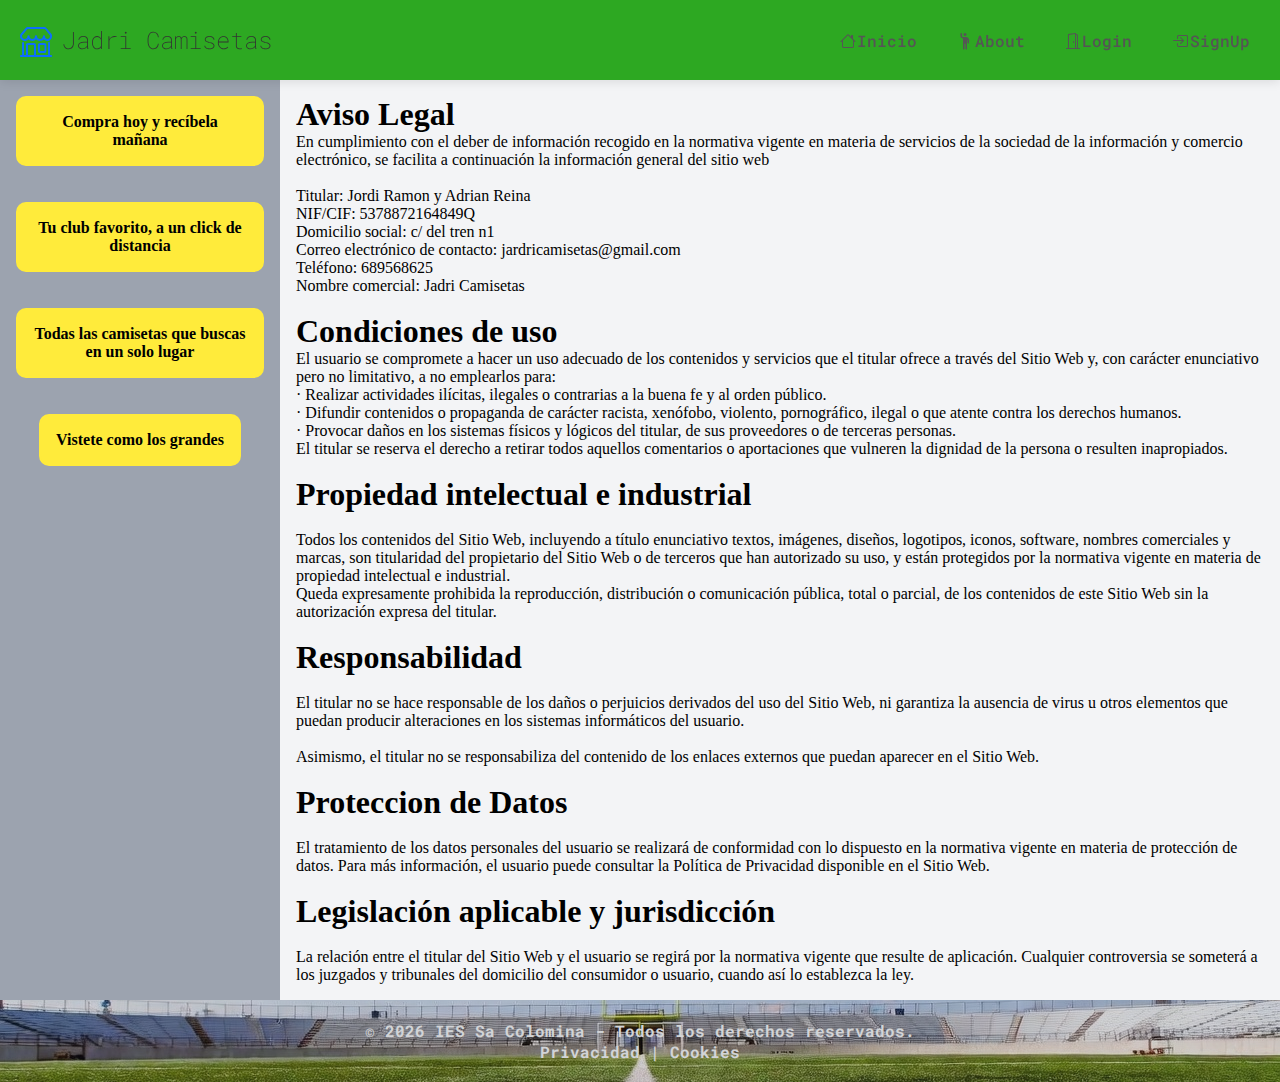
<file: pages/aviso-legal.html>
<!DOCTYPE html>
<html lang="en">

<head>
    <meta charset="UTF-8">
    <meta name="viewport" content="width=device-width, initial-scale=1.0">
    <title>SaColoStore | Privacidad</title>

    <!-- CSS DE LOS COMPONENTES PRINCIPALES DE LA PÁGINA -->
    <link rel="stylesheet" href="../assets/css/normalize.css">
    <link rel="stylesheet" href="../assets/css/components/header.css">
    <link rel="stylesheet" href="../assets/css/components/aside.css">
    <link rel="stylesheet" href="../assets/css/components/footer.css">
    <link rel="stylesheet" href="../assets/css/components/main.css">

    <!-- CSS DEL CONTENIDO DE CADA PÁGINA ESPECÍFICO -->
    <link rel="stylesheet" href="../assets/css/pages/aviso-legal.css">



    <!-- FAVICON -->
    <link rel="icon" type="image/png" href="../assets/images/favicon.png">
    <!-- Bootstrap ICONS -->
    <link rel="stylesheet" href="https://cdn.jsdelivr.net/npm/bootstrap-icons@1.11.3/font/bootstrap-icons.css"
        integrity="sha384-tViUnnbYAV00FLIhhi3v/dWt3Jxw4gZQcNoSCxCIFNJVCx7/D55/wXsrNIRANwdD" crossorigin="anonymous">



    <!-- Google Fonts -->
    <!-- Roboto Mono -->
    <link rel="preconnect" href="https://fonts.googleapis.com">
    <link rel="preconnect" href="https://fonts.gstatic.com" crossorigin>
    <link href="https://fonts.googleapis.com/css2?family=Roboto+Mono:ital,wght@0,100..700;1,100..700&display=swap"
        rel="stylesheet">

</head>

<body>

    <header class="header">
        <div class="container">
            <div class="logo">
                <i class="bi bi-shop"></i>
                <span>Jadri Camisetas</span>
            </div>

            <input type="checkbox" id="menu-toggle" class="menu-toggle">
            <div class="overlay"></div>

            <label for="menu-toggle" class="hamburger">
                <i class="bi bi-list"></i>
            </label>

            <nav class="nav">
                <ul class="nav-list">
                    <li><a href="../index.html"><i class="bi bi-house"></i><span>Inicio</span></a></li>
                    <li><a href="./about.html"><i class="bi bi-person-raised-hand"></i><span>About</span></a></li>
                    <li><a href="./login.html" class="btn-login"><i class="bi bi-door-open"></i><span>Login</span></a>
                    </li>
                    <li><a href="./registro.html" class="btn-signup"><i
                                class="bi bi-box-arrow-in-right"></i><span>SignUp</span></a></li>
                </ul>
            </nav>
        </div>
    </header>

    <aside>
        <div class="ad">
            Compra hoy y recíbela mañana 
        </div>
        <div class="ad">
            Tu club favorito, a un click de distancia 
        </div>
        <div class="ad">
            Todas las camisetas que buscas en un solo lugar 
        </div>
        <div class="ad">
            Vistete como los grandes 
        </div>

    </aside>

    <main>
        <h1>Aviso Legal </h1>
        <p>En cumplimiento con el deber de información recogido en la normativa vigente en materia de servicios de la
            sociedad de la información y comercio electrónico, se facilita a continuación la información general del
            sitio web</p>
        <br>
        <p>Titular: Jordi Ramon y Adrian Reina
            <br>

            NIF/CIF: 5378872164849Q
            <br>
            Domicilio social: c/ del tren n1
            <br>
            Correo electrónico de contacto: jardricamisetas@gmail.com
            <br>
            Teléfono: 689568625
            <br>
            Nombre comercial: Jadri Camisetas
        </p>
        <br>
        <h1>Condiciones de uso</h1>
        <p>El usuario se compromete a hacer un uso adecuado de los contenidos y servicios que el titular ofrece a través
            del Sitio Web y, con carácter enunciativo pero no limitativo, a no emplearlos para:
            <br>
            · Realizar actividades ilícitas, ilegales o contrarias a la buena fe y al orden público.
            <br>
            · Difundir contenidos o propaganda de carácter racista, xenófobo, violento, pornográfico, ilegal o que
            atente contra los derechos humanos.
            <br>
            · Provocar daños en los sistemas físicos y lógicos del titular, de sus proveedores o de terceras personas.
            <br>
            El titular se reserva el derecho a retirar todos aquellos comentarios o aportaciones que vulneren la
            dignidad de la persona o resulten inapropiados.
        </p>
        <br>
        <h1>Propiedad intelectual e industrial</h1>
        <br>
        <p>Todos los contenidos del Sitio Web, incluyendo a título enunciativo textos, imágenes, diseños, logotipos,
            iconos, software, nombres comerciales y marcas, son titularidad del propietario del Sitio Web o de terceros
            que han autorizado su uso, y están protegidos por la normativa vigente en materia de propiedad intelectual e
            industrial.
            <br>
            Queda expresamente prohibida la reproducción, distribución o comunicación pública, total o parcial, de los
            contenidos de este Sitio Web sin la autorización expresa del titular.
        </p>
        <br>
        <h1>Responsabilidad</h1>
        <br>
        <p>El titular no se hace responsable de los daños o perjuicios derivados del uso del Sitio Web, ni garantiza la
            ausencia de virus u otros elementos que puedan producir alteraciones en los sistemas informáticos del
            usuario.</p>
        <br>
        <p>Asimismo, el titular no se responsabiliza del contenido de los enlaces externos que puedan aparecer en el
            Sitio Web.</p>
        <br>
        <h1>Proteccion de Datos</h1>
        <br>
        <p>El tratamiento de los datos personales del usuario se realizará de conformidad con lo dispuesto en la
            normativa vigente en materia de protección de datos. Para más información, el usuario puede consultar la
            Política de Privacidad disponible en el Sitio Web.</p>
        <br>
        <h1> Legislación aplicable y jurisdicción</h1>
        <br>
        <p>La relación entre el titular del Sitio Web y el usuario se regirá por la normativa vigente que resulte de
            aplicación. Cualquier controversia se someterá a los juzgados y tribunales del domicilio del consumidor o
            usuario, cuando así lo establezca la ley.</p>
    </main>



    <footer>
        <p>&copy; 2026 IES Sa Colomina - Todos los derechos reservados.</p>
        <nav>
            <a href="./aviso-legal.html">Privacidad</a> |
            <a href="./cookies.html">Cookies</a>
        </nav>
    </footer>

</body>

</html>
</file>
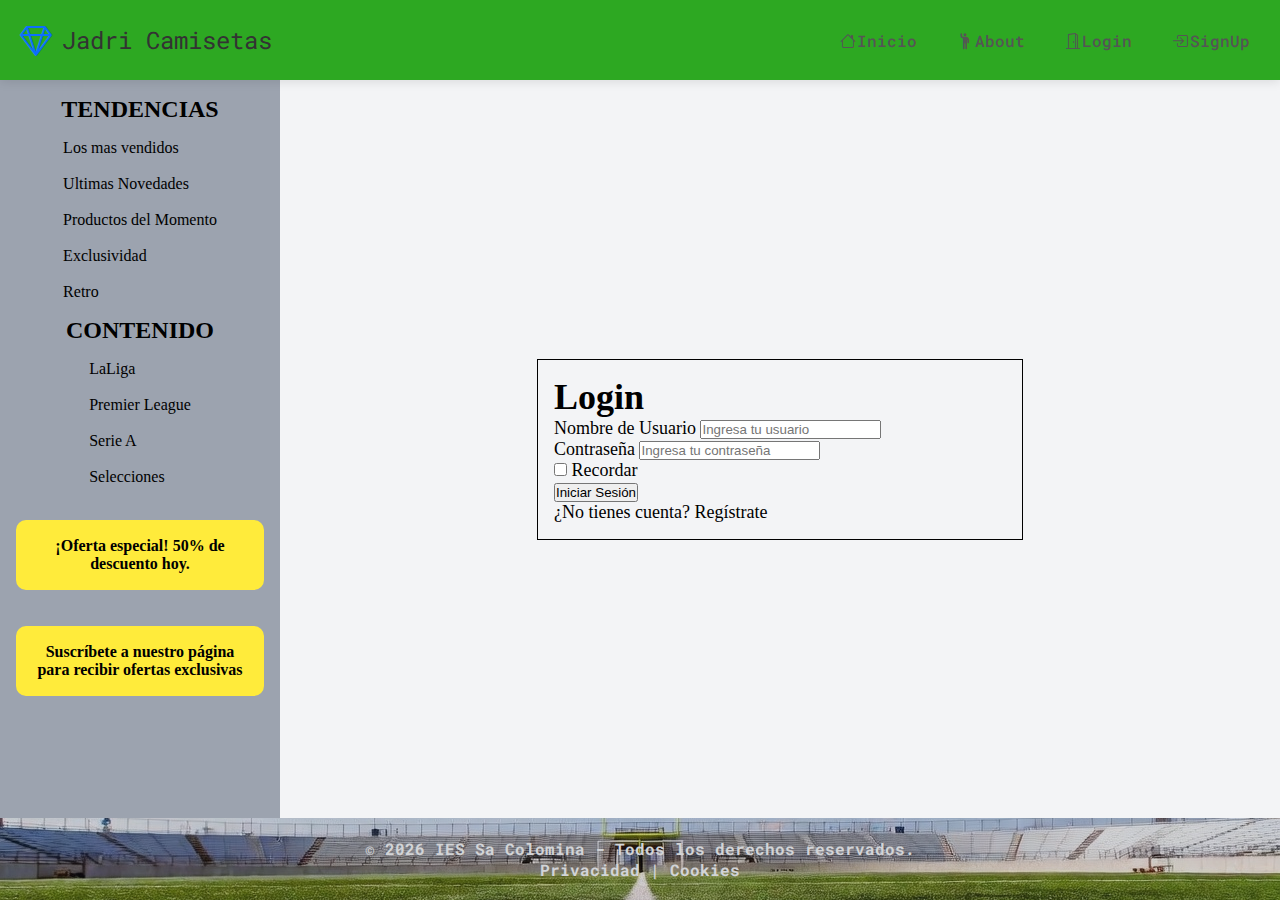
<file: pages/login.html>
<!DOCTYPE html>
<html lang="en">

<head>
    <meta charset="UTF-8">
    <meta name="viewport" content="width=device-width, initial-scale=1.0">
    <title>Jadri Camisetas | Inicio de sesión</title>

    <!-- CSS DE LOS COMPONENTES PRINCIPALES DE LA PÁGINA -->
    <link rel="stylesheet" href="../assets/css/normalize.css">
    <link rel="stylesheet" href="../assets/css/components/header.css">
    <link rel="stylesheet" href="../assets/css/components/aside.css">
    <link rel="stylesheet" href="../assets/css/components/footer.css">
    <link rel="stylesheet" href="../assets/css/components/main.css">

    <!-- CSS DEL CONTENIDO DE CADA PÁGINA ESPECÍFICO -->
    <link rel="stylesheet" href="../assets/css/pages/login.css">



    <!-- FAVICON -->
    <link rel="icon" type="icon" href="fotos/istockphoto-1828514104-612x612.ico">
    <!-- Bootstrap ICONS -->
    <link rel="stylesheet" href="https://cdn.jsdelivr.net/npm/bootstrap-icons@1.11.3/font/bootstrap-icons.css"
        integrity="sha384-tViUnnbYAV00FLIhhi3v/dWt3Jxw4gZQcNoSCxCIFNJVCx7/D55/wXsrNIRANwdD" crossorigin="anonymous">



    <!-- Google Fonts -->
    <!-- Roboto Mono -->
    <link rel="preconnect" href="https://fonts.googleapis.com">
    <link rel="preconnect" href="https://fonts.gstatic.com" crossorigin>
    <link href="https://fonts.googleapis.com/css2?family=Roboto+Mono:ital,wght@0,100..700;1,100..700&display=swap"
        rel="stylesheet">

</head>

<body>

    <header class="header">
        <div class="container">
            <div class="logo">
                <i class="bi bi-gem"></i>
                <span><b>Jadri Camisetas</b></span>
            </div>

            <input type="checkbox" id="menu-toggle" class="menu-toggle">
            <div class="overlay"></div>

            <label for="menu-toggle" class="hamburger">
                <i class="bi bi-list"></i>
            </label>

            <nav class="nav">
                <ul class="nav-list">
                    <li><a href="../index.html"><i class="bi bi-house"></i><span>Inicio</span></a></li>
                    <li><a href="./about.html"><i class="bi bi-person-raised-hand"></i><span>About</span></a></li>
                    <li><a href="./login.html" class="btn-login"><i class="bi bi-door-open"></i><span>Login</span></a>
                    </li>
                    <li><a href="./registro.html" class="btn-signup"><i
                                class="bi bi-box-arrow-in-right"></i><span>SignUp</span></a></li>
                </ul>
            </nav>
        </div>
    </header>

    <aside>
        <h2>TENDENCIAS</h2>
        <ul>
            <li>Los mas vendidos</li>
            <br>
            <li>Ultimas Novedades</li>
            <br>
            <li>Productos del Momento</li>
            <br>
            <li>Exclusividad</li>
            <br>
            <li>Retro</li>
        </ul>

        <h2>CONTENIDO</h2>
        <ul>
            <li>LaLiga</li>
            <br>
            <li>Premier League</li>
            <br>
            <li>Serie A</li>
            <br>
            <li>Selecciones</li>
            <br>
        </ul>

        <div class="ad">
            ¡Oferta especial! 50% de descuento hoy.
        </div>
        <div class="ad">
            Suscríbete a nuestro página para recibir ofertas exclusivas
        </div>
    </aside>

    <main>
        <div class="main">
            <div class="login_container">
                <h1>Login</h1>

                <div class="form-group">
                    <label for="usuario">Nombre de Usuario</label>
                    <input name="usuario" id="usuario" type="text" placeholder="Ingresa tu usuario" required>
                </div>

                <div class="form-group">
                    <label for="contraseña">Contraseña</label>
                    <input name="contraseña" id="contraseña" type="password" placeholder="Ingresa tu contraseña"
                        required>
                </div>

                <div class="checkbox-container">
                    <input type="checkbox" name="check" id="check">
                    <label for="check">Recordar</label>
                </div>

                <input name="submit" type="submit" value="Iniciar Sesión" class="btn-submit">

                <nav class="login-footer">
                    <p><a href="registro.html">¿No tienes cuenta? Regístrate</a></p>
                </nav>
            </div>

        </div>
    </main>



    <footer>
        <p>&copy; <b>2026 IES Sa Colomina - Todos los derechos reservados.</b></p>
        <nav>
            <a href="./aviso-legal.html"><b>Privacidad</b></a> <b>|</b>
            <a href="./cookies.html"><b>Cookies</b></a>
        </nav>
    </footer>

</body>

</html>
</file>
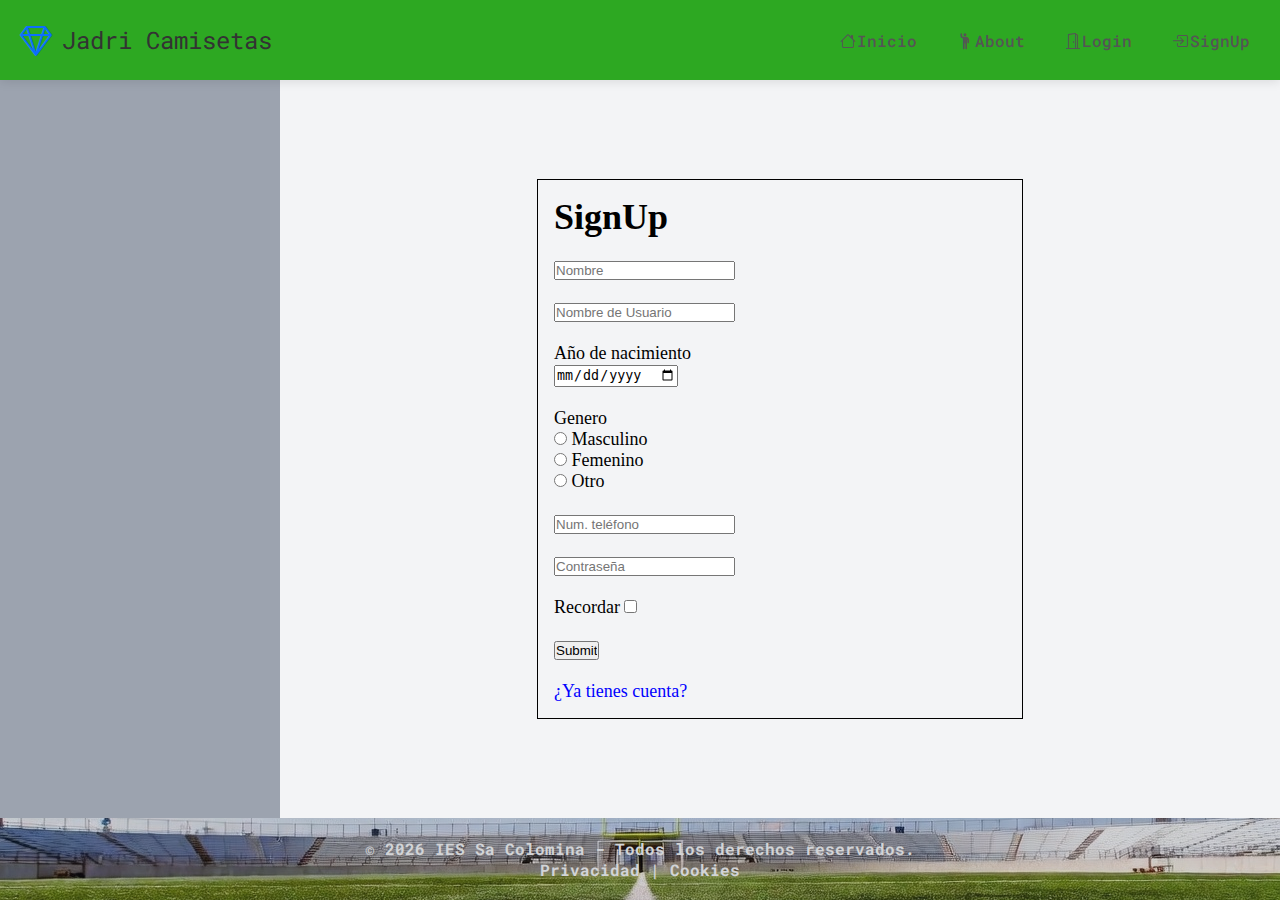
<file: pages/registro.html>
<!DOCTYPE html>
<html lang="en">
<head>
    <meta charset="UTF-8">
    <meta name="viewport" content="width=device-width, initial-scale=1.0">
    <title>SaColoStore | Registro</title>

    <!-- CSS DE LOS COMPONENTES PRINCIPALES DE LA PÁGINA -->
    <link rel="stylesheet" href="../assets/css/normalize.css">
    <link rel="stylesheet" href="../assets/css/components/header.css">
    <link rel="stylesheet" href="../assets/css/components/aside.css">
    <link rel="stylesheet" href="../assets/css/components/footer.css">
    <link rel="stylesheet" href="../assets/css/components/main.css">

    <!-- CSS DEL CONTENIDO DE CADA PÁGINA ESPECÍFICO -->
    <link rel="stylesheet" href="../assets/css/pages/registro.css">
    

    <!-- FAVICON -->
    <link rel="icon" type="image/png" href="../assets/images/favicon.png">
    <!-- Bootstrap ICONS -->
    <link rel="stylesheet" href="https://cdn.jsdelivr.net/npm/bootstrap-icons@1.11.3/font/bootstrap-icons.css" integrity="sha384-tViUnnbYAV00FLIhhi3v/dWt3Jxw4gZQcNoSCxCIFNJVCx7/D55/wXsrNIRANwdD" crossorigin="anonymous">
    
    
    
    <!-- Google Fonts -->
    <!-- Roboto Mono -->
    <link rel="preconnect" href="https://fonts.googleapis.com">
    <link rel="preconnect" href="https://fonts.gstatic.com" crossorigin>
    <link href="https://fonts.googleapis.com/css2?family=Roboto+Mono:ital,wght@0,100..700;1,100..700&display=swap" rel="stylesheet">

</head>
<body>

    <header class="header">
        <div class="container">
            <div class="logo">
                <i class="bi bi-gem"></i>
                <span><b>Jadri Camisetas</b></span>
            </div>

            <input type="checkbox" id="menu-toggle" class="menu-toggle">
            <div class="overlay"></div>
            
            <label for="menu-toggle" class="hamburger">
                <i class="bi bi-list"></i>
            </label>

            <nav class="nav">
                <ul class="nav-list">
                    <li><a href="../index.html"><i class="bi bi-house"></i><span>Inicio</span></a></li>
                    <li><a href="./about.html"><i class="bi bi-person-raised-hand"></i><span>About</span></a></li>
                    <li><a href="./login.html" class="btn-login"><i class="bi bi-door-open"></i><span>Login</span></a></li>
                    <li><a href="./registro.html" class="btn-signup"><i class="bi bi-box-arrow-in-right"></i><span>SignUp</span></a></li>
                </ul>
            </nav>
        </div>
    </header>

    <aside>
        
    </aside>

    <main>
        <div class="main">
            <div class="registro">
                    <h1>SignUp</h1>
                    <br>
                    <label for="Nombre"></label>
                    <input name="Nombre" id="Nombre" type="text" placeholder="Nombre" required><label for="Nombre"></label>
                    <br>
                    <br>
                    <label for="Nombre de Usuario"></label>
                    <input name="Nombre de Usuario" id="Nombre de Usuario" type="text" placeholder="Nombre de Usuario" required><label for="Nombre de Usuario"></label>
                    <br>
                    <br>
                    <label for="date">Año de nacimiento</label>
                    <br>
                    <input type="date" name="date" id="date">
                    <br>
                    <br>
                    <label for="radio">Genero</label>
                    <br>
                    <input type="radio" name="radio" value="masculino" id="radio"> Masculino
                    </br>
                    <input type="radio" name="radio" value="femenino" id="radio"> Femenino
                    </br>
                    <input type="radio" name="radio" value="otro" id="radio"> Otro
                    <br>
                    <br>
                    <label for="tel"></label>
                    <input type="tel" name="tel" id="tel" placeholder="Num. teléfono" pattern="[0-9]{9}" maxlength="9" required>
                    <br>
                    <br>
                    <label for="Contraseña"></label>
                    <input name="Contraseña" id="Contraseña" type="text" placeholder="Contraseña" required><label for="Contraseña"></label>
                    <br>
                    <br>
                    <p>Recordar <input type="checkbox" name="check" id="check"><label for="check"></label>
                    </p>
                    <br>
                    <input name="Submit" type="submit" value="Submit">
                    <br>
                    <br>
                    <nav>
                        <p style="color: blue;"><a href="login.html">¿Ya tienes cuenta?</a></p>
                    </nav>
            </div>

        </div>
    </main>

    

    <footer>
        <p>&copy; <b>2026 IES Sa Colomina - Todos los derechos reservados.</b></p>
        <nav>
            <a href="./aviso-legal.html"><b>Privacidad</b></a> <b>|</b> 
            <a href="./cookies.html"><b>Cookies</b></a>
        </nav>
    </footer>

</body>
</html>
</file>
<file: assets/css/components/header.css>
/* ==========================================
   1. ESTILOS BASE (MOBILE FIRST)
   ========================================== */

.header {
    display: flex;
    justify-content: center;
    align-items: center;
    background-color: #2da822;
    box-shadow: 0 2px 10px rgba(0,0,0,0.1);
    padding: 1rem 0;
    position: sticky;
    top: 0;
    z-index: 2000;
    font-family: 'Roboto Mono', monospace;
    font-weight: 100;
}

.container {
    width: 100%;
    margin: 0 auto;
    padding: 0 20px;
    display: flex;
    justify-content: space-between;
    align-items: center;
}

.logo {
    display: flex;
    align-items: center;
    gap: 10px;
    font-size: 1.5rem;
    font-weight: bold;
    color: #333;
}

.logo i {
    font-size: 2rem;
    color: #0d6efd;
}

.container .logo span {
    display: none; /* Mobile First: oculto por defecto */
}

.barra-busqueda {
  background-color: #2ecc71; /* El color verde */
  padding: 15px;
  display: flex;
  justify-content: center; /* Centra la barra horizontalmente */
  align-items: center;
}

.contenedor-busqueda input {
  padding: 8px;
  border: none;
  border-radius: 4px 0 0 4px; /* Redondea solo las esquinas izquierdas */
  outline: none;
}

.contenedor-busqueda button {
  padding: 8px 15px;
  background-color: #27ae60; /* Un verde más oscuro para el botón */
  color: white;
  border: none;
  border-radius: 0 4px 4px 0; /* Redondea solo las esquinas derechas */
  cursor: pointer;
}

/* Hamburguesa */
.hamburger {
    position: relative;
    z-index: 1002;
    display: block;
    font-size: 2rem;
    cursor: pointer;
}

.menu-toggle {
    display: none;
}

/* Navegación Móvil (Menú desplegable) */
.nav {
    z-index: 1001;
    position: absolute;
    top: 100%;
    left: 0;
    width: 100%;
    background-color: white;
    height: 0;
    overflow: hidden;
    transition: height 0.3s ease-in-out;
    box-shadow: 0 5px 10px rgba(0,0,0,0.1);
    display: flex;
    flex-direction: column;
    justify-content: center;
    align-items: center;
}



.nav-list {
    display: flex;
    flex-direction: column;
    align-items: center;
    gap: 10px;
    padding: 10px 0;
    width: 100%;
}

.nav-list a {
    color: #555;
    font-weight: 500;
    font-size: 1rem;
    display: flex;
    align-items: center;
    justify-content: center;
    gap: 1rem;
    padding: 10px;
    transition: color 0.3s;
}

/* Overlay Móvil */
.overlay {
    position: fixed;
    top: calc(10vh + 1rem);
    left: 0;
    width: 100vw;
    height: 100vh;
    background-color: rgba(0, 0, 0, 0.5);
    z-index: -1;
    opacity: 0;
    visibility: hidden;
    transition: opacity 0.3s ease;
    pointer-events: none;
}

/* Lógica de activación con Checkbox */
.menu-toggle:checked ~ .nav {
    height: 250px;
}

.menu-toggle:checked ~ .overlay {
    opacity: 1;
    visibility: visible;
    pointer-events: auto;
}

/* ==========================================
   2. DESKTOP (MEJORAS PARA PANTALLAS GRANDES)
      PANTALLAS UN WIDTH SUPERIOR A 768px
   ========================================== */

@media (min-width: 768px) {
    .hamburger, .overlay {
        display: none !important;
    }

    .container .logo span {
        display: inline; /* Mostramos el texto del logo en desktop */
        font-weight: 150;
    }

    .nav {
        position: static; /* Volvemos al flujo normal */
        height: auto !important;
        width: auto;
        background-color: transparent;
        box-shadow: none;
        overflow: visible;
    }

    .nav-list {
        flex-direction: row;
        gap: 20px;
        padding: 0;
    }

    .nav-list a:hover {
        color: #0d6efd;
    }

    .nav-list a {
        gap: 0.1rem; /* Gap reducido para desktop */
    }
}
</file>
<file: assets/css/components/aside.css>
aside {
    display: flex;
    flex-direction: column;
    justify-content: flex-start;
    align-items: center;
    gap: 1rem;
    padding: 1rem;
}

.widget {
    background-color: var(--color-blanco);
    color: var(--color-principal);

    font-family: "Rubik", sans-serif;
    width: 90%;
    min-height: 100px;

    padding: 1rem;
    border-radius: 5px;
    min-width: 200px;
}
.widget-title {
    display: flex;
    justify-content: flex-start;
    align-items: center;
    gap: 1rem;
    margin-bottom: 1rem;
}
.widget-title h3 {
    font-size: .8em;
}
.price-filter {
    text-align: center;
}

.price-filter p {
    margin: 0.5rem;
    font-size: 0.8rem;
}
#price-range {
    width: 90%;
}

.rss-container {
    margin-top: auto;
}
.filter-option {
    display: flex;
    gap: 1rem;
    font-size: 1.1rem;
}
.filter-option input {
    cursor: pointer;
}

.ad {
    background-color: #ffeb3b;
    padding: 15px;
    text-align: center;
    margin-bottom: 20px;
    border: 2px solid #ffeb3b;
    border-radius: 10px;
    font-weight: bold;
}


/* Estilo general del contenedor de suscripción */
.rss-container {
  background: linear-gradient(135deg, #fdfbfb 0%, #ebedee 100%);
  border: 1px solid #ddd;
  padding: 20px;
  border-radius: 12px;
  text-align: center;
  box-shadow: 0 4px 6px rgba(0, 0, 0, 0.05);
  margin-top: auto; /* Para enviarlo al fondo como querías */
}

/* Título del widget */
.rss-container h3 {
  color: #333;
  font-family: 'Segoe UI', Tahoma, Geneva, Verdana, sans-serif;
}

/* Texto descriptivo */
.rss-container p {
  color: #666;
  font-size: 0.9rem;
  margin-bottom: 15px;
  line-height: 1.4;
}

/* Estilo del campo de email */
.rss-container input[type="email"] {
  width: 100%;
  padding: 10px;
  margin-bottom: 10px;
  border: 1px solid #ccc;
  border-radius: 6px;
  box-sizing: border-box; /* Importante para que el padding no ensanche el input */
  outline: none;
  transition: border-color 0.3s ease;
}

.rss-container input[type="email"]:focus {
  border-color: #007bff;
  box-shadow: 0 0 5px rgba(0, 123, 255, 0.2);
}

/* Estilo del botón */
.rss-container button {
  width: 100%;
  padding: 10px;
  background-color: #007bff;
  color: white;
  border: none;
  border-radius: 6px;
  font-weight: bold;
  cursor: pointer;
  transition: background-color 0.3s ease, transform 0.2s ease;
}

/* Efectos al pasar el ratón por el botón */
.rss-container button:hover {
  background-color: #0056b3;
  transform: translateY(-2px);
}

.rss-container button:active {
  transform: translateY(0);
}
</file>
<file: assets/css/components/footer.css>
footer {
    text-align: center;
    padding: 1rem;
    font-family: Roboto Mono;
    font-weight: 800;
    background-image: url(../../../fotos/fondofutbol.jpg);
    background-size: cover; 
    background-position: center; 
    background-repeat: no-repeat; 
    color: rgb(255, 255, 255); 
    padding: 20px;
    opacity: 0.8;
}
</file>
<file: assets/css/components/main.css>
main {
      padding: 1rem;
    }

    h2 {
      display: flex;
      justify-content: center;
      align-items: center;
    }

    .camisetas {
      display: grid;
      grid-template-columns: repeat(auto-fit, minmax(220px, 1fr));
      gap: 1.5rem;
    }

    .camiseta {
      background-color: white;
      padding: 1rem;
      border-radius: 8px;
      box-shadow: 0 2px 5px rgba(0,0,0,0.1);
      display: grid;
      grid-template-columns: 1fr;      
      row-gap: 0.5rem;
    }

    .camiseta img {
      width: 100%;
      border-radius: 5px;
    }

    .camiseta button {
      margin-top: auto;
      padding: 0.5rem;
      border: none;
      background-color: #007bff;
      color: white;
      border-radius: 4px;
      cursor: pointer;
    }  
    
    #product-grid {
      display: grid;

    }
</file>
<file: assets/css/pages/aviso-legal.css>
main {
    width: 100%;
    min-height: 100vh;
}

.main {
    width: 100%;
    min-height: 100vh;
    padding: 0;
    background: linear-gradient(135deg, #f5f7fa 0%, #c3cfe2 100%);
}

.aviso_legal {
    width: 100%;
    padding: 50px;
    background-color: #ffffff;
    min-height: 100vh;
    animation: fadeInUp 0.6s ease-out;
}

@keyframes fadeInUp {
    from {
        opacity: 0;
        transform: translateY(40px);
    }
    to {
        opacity: 1;
        transform: translateY(0);
    }
}

.aviso_legal h1 {
    color: #667eea;
    font-size: 28px;
    font-weight: 700;
    margin-bottom: 20px;
    padding-bottom: 15px;
    border-bottom: 3px solid #667eea;
    position: relative;
    display: inline-block;
}

.aviso_legal h1::after {
    content: '';
    position: absolute;
    bottom: -3px;
    left: 0;
    width: 60%;
    height: 3px;
    background: linear-gradient(90deg, #764ba2 0%, transparent 100%);
}

.aviso_legal h1:first-of-type {
    font-size: 36px;
    color: #2d3748;
    border-bottom: none;
    margin-bottom: 10px;
    display: block;
}

.aviso_legal h1:first-of-type::after {
    display: none;
}

.aviso_legal p {
    color: #4a5568;
    font-size: 16px;
    line-height: 1.8;
    margin-bottom: 15px;
    text-align: justify;
}

.aviso_legal p:first-of-type {
    font-size: 18px;
    color: #2d3748;
    font-weight: 500;
    background: linear-gradient(135deg, #f0f4ff 0%, #e9ecff 100%);
    padding: 20px;
    border-left: 4px solid #667eea;
    border-radius: 8px;
    margin-bottom: 30px;
}

.aviso_legal br {
    content: "";
    display: block;
    margin: 10px 0;
}

/* Estilos especiales para el párrafo con datos de contacto */
.aviso_legal h1:first-of-type + br + p {
    background: #f7fafc;
    padding: 25px;
    border-radius: 12px;
    border-left: 4px solid #48bb78;
    font-family: 'Roboto Mono', monospace;
    font-size: 15px;
    line-height: 2;
    box-shadow: 0 4px 15px rgba(0, 0, 0, 0.05);
}

.aviso_legal h1:first-of-type + br + p br {
    margin: 5px 0;
}

/* Efecto hover en secciones */
.aviso_legal h1:hover {
    color: #764ba2;
    transition: color 0.3s ease;
}

/* Destacar información importante */
.aviso_legal p strong {
    color: #667eea;
    font-weight: 600;
}

/* Efecto de lectura agradable */
.aviso_legal::before {
    content: '';
    position: absolute;
    top: 0;
    left: 0;
    right: 0;
    height: 5px;
    background: linear-gradient(90deg, #667eea 0%, #764ba2 100%);
}

.aviso_legal {
    position: relative;
    overflow: hidden;
}

/* Icono decorativo para cada sección */
.aviso_legal h1:not(:first-of-type)::before {
    content: '📋';
    margin-right: 10px;
    font-size: 24px;
}

/* Alternar iconos por sección */
.aviso_legal h1:nth-of-type(2)::before {
    content: '⚖️';
}

.aviso_legal h1:nth-of-type(3)::before {
    content: '©️';
}

.aviso_legal h1:nth-of-type(4)::before {
    content: '⚠️';
}

.aviso_legal h1:nth-of-type(5)::before {
    content: '🔒';
}

.aviso_legal h1:nth-of-type(6)::before {
    content: '⚖️';
}

/* Responsivo */
@media (max-width: 768px) {
    .aviso_legal {
        padding: 35px 25px;
    }

    .aviso_legal h1 {
        font-size: 24px;
    }

    .aviso_legal h1:first-of-type {
        font-size: 30px;
    }

    .aviso_legal p {
        font-size: 15px;
        text-align: left;
    }

    .aviso_legal p:first-of-type {
        font-size: 16px;
        padding: 15px;
    }
}

@media (max-width: 480px) {
    .aviso_legal {
        padding: 25px 20px;
    }

    .aviso_legal h1 {
        font-size: 20px;
    }

    .aviso_legal h1:first-of-type {
        font-size: 26px;
    }

    .aviso_legal p {
        font-size: 14px;
    }

    .aviso_legal h1:not(:first-of-type)::before {
        font-size: 20px;
        margin-right: 8px;
    }
}

/* Animación al hacer scroll */
@keyframes slideInFromLeft {
    from {
        opacity: 0;
        transform: translateX(-30px);
    }
    to {
        opacity: 1;
        transform: translateX(0);
    }
}

.aviso_legal h1 {
    animation: slideInFromLeft 0.5s ease-out;
}

/* Mejorar legibilidad */
.aviso_legal {
    font-family: 'Roboto Mono', -apple-system, BlinkMacSystemFont, 'Segoe UI', sans-serif;
}

/* Estilo para enlaces si los hay */
.aviso_legal a {
    color: #667eea;
    text-decoration: none;
    font-weight: 600;
    transition: all 0.3s ease;
    border-bottom: 2px solid transparent;
}

.aviso_legal a:hover {
    color: #764ba2;
    border-bottom-color: #764ba2;
}
</file>
<file: assets/css/pages/login.css>
.main {
    min-height: 100%;
    display: flex;
    justify-content: center;
    align-items: center;
}

.login_container {
    width: 50%;
    font-size: large;
    outline: solid black 1px;
    padding: 1rem;
}
</file>
<file: assets/css/pages/registro.css>
.main {
    min-height: 100%;
    display: flex;
    justify-content: center;
    align-items: center;
}

.registro {
    width: 50%;
    font-size: large;
    outline: solid black 1px;
    padding: 1rem;
}
</file>
